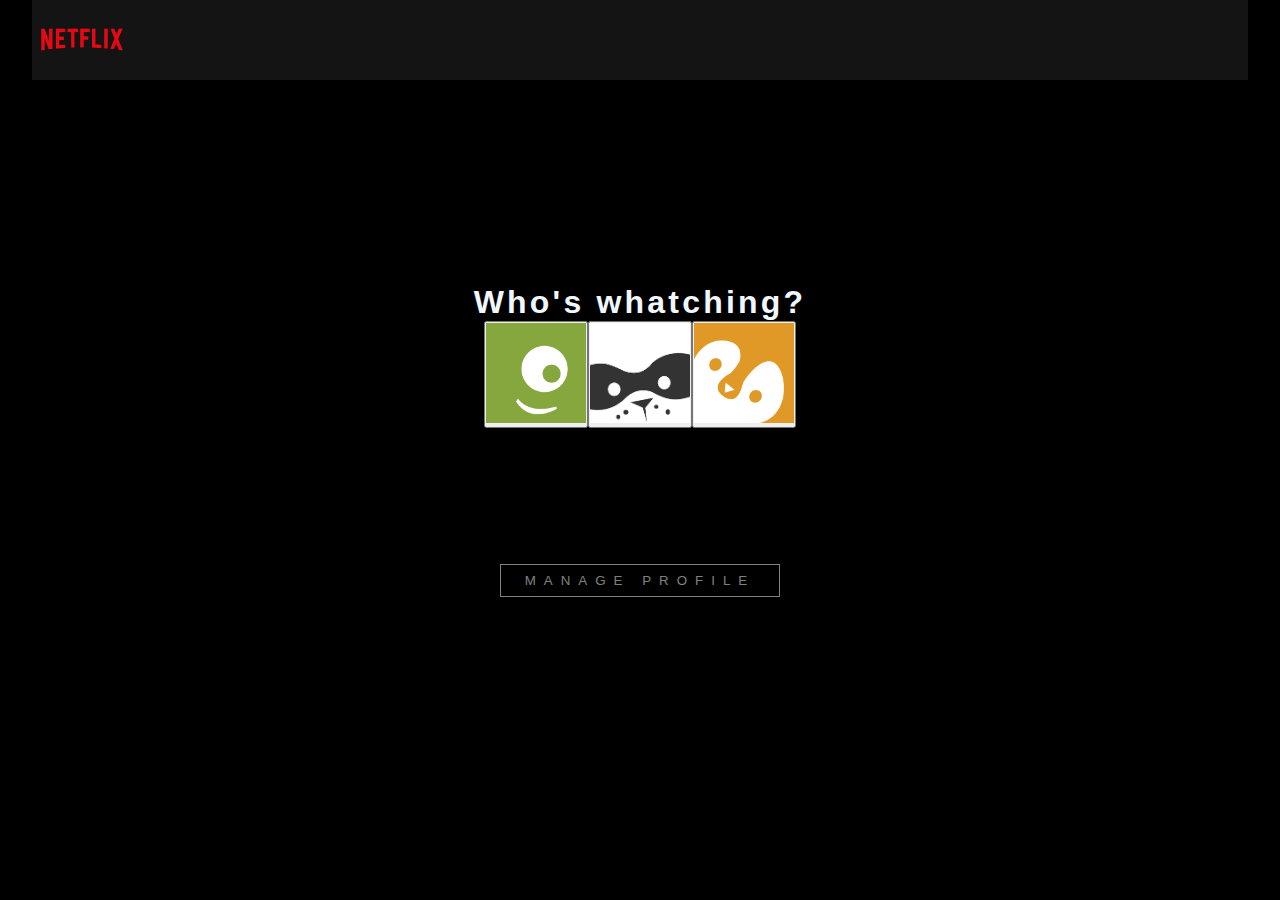
<file: Browser/index.html>
<!DOCTYPE html>
<html lang="en">
<head>
    <meta charset="UTF-8">
    <meta http-equiv="X-UA-Compatible" content="IE=edge">
    <meta name="viewport" content="width=device-width, initial-scale=1.0">
    <title>Netflix_browser</title>
    <link rel="stylesheet" href="styles.css">
</head>
<body>
    <div class="WhoIsWatching">
        <div class="logo-section">
            <a href="#"><img class="logo" src="logo_netflix.png" alt="logo"></a>
        </div>
        <div class="main-div">
            <h1>Who's whatching?</h1>
            <div class="memberDiv">
                <button class"btn"><img src="marciano.png" width="100px" height="100px" alt="Anna" ></button>
                <button class"btn"><img src="panda.png" width="100px" height="100px" alt="Maria"></button>
                <button class"btn"><img src="pinguino.png" width="100px" height="100px" alt="Lupita"></button>
            </div>
            <button class="manageProfile">Manage Profile</button>
        </div>
    </div>
</body>
</html>
</file>
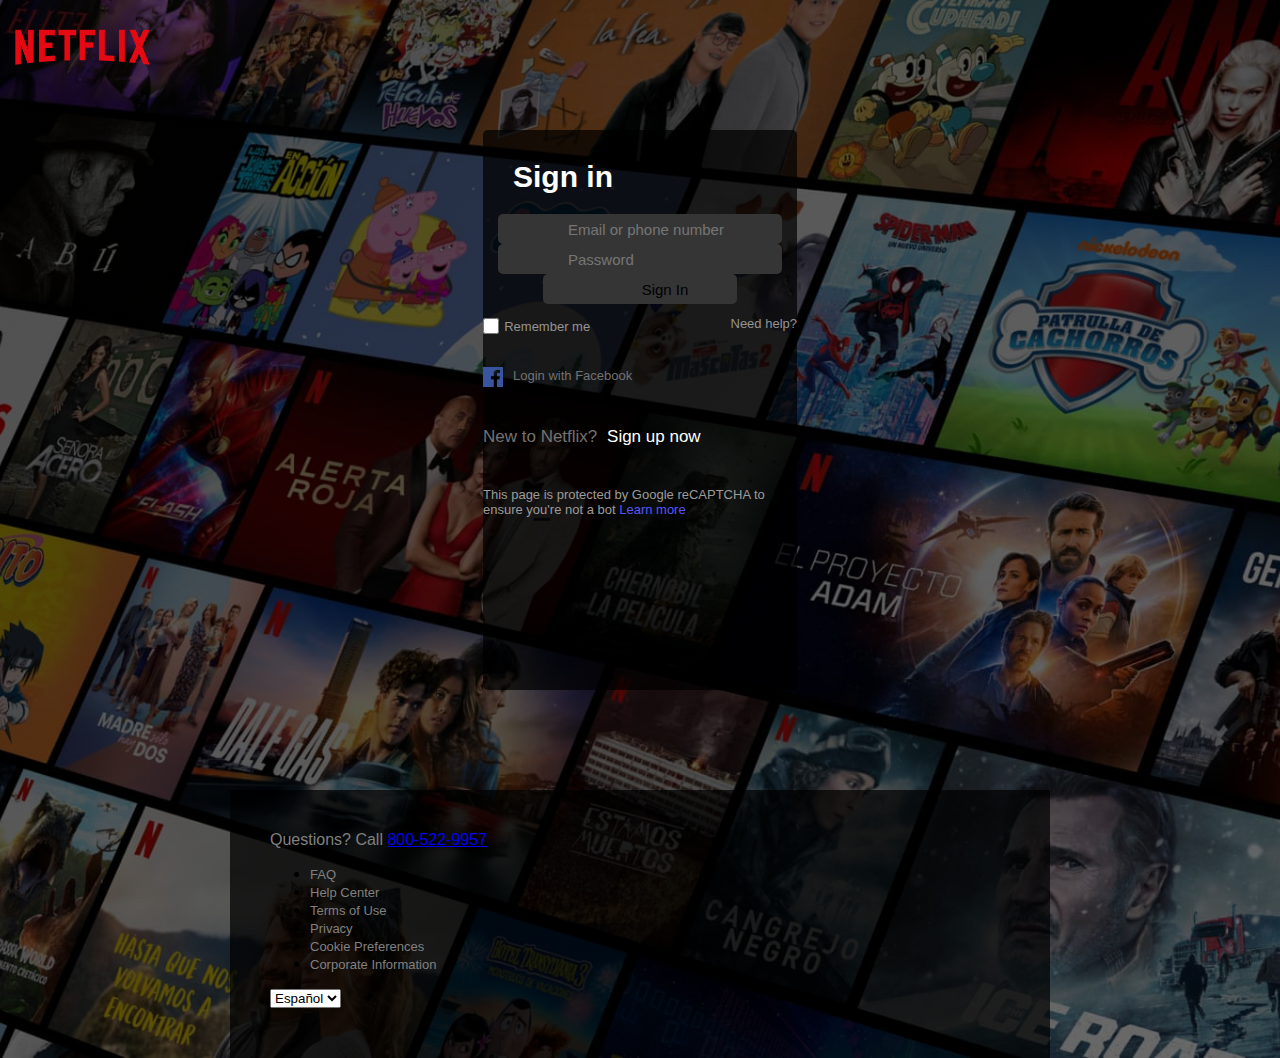
<file: Sign in/index.html>
<!DOCTYPE html>
<html lang="en">
<head>
    <meta charset="UTF-8">
    <meta http-equiv="X-UA-Compatible" content="IE=edge">
    <meta name="viewport" content="width=device-width, initial-scale=1.0">
    <link rel="preconnect" href="https://fonts.googleapis.com">
    <link rel="preconnect" href="https://fonts.gstatic.com" crossorigin>
    <link href="https://fonts.googleapis.com/css2?family=Roboto:wght@100;300;400&display=swap" rel="stylesheet">
    <link rel="stylesheet" href="styles.css">
    <title>Clon_Netflix</title>
</head>
<body>
    <nav class="login-page">
        <header class="header">
            <div class="hero">
                <img src="logo_netflix.png" alt="logo" class="logo" draggable="false">
        </header>
        <main>        
            <div class="signin">
                    <h1>Sign in</h1>
                    <form>
                        <input type="text" name="name" id="name" placeholder="Email or phone number" autocomplete="off">
                        <input type="password" name="password" id="password" placeholder="Password">
                        <input type="submit" value="Sign In">
                    </form>
                    <div class="help">
                        <div class="check">
                            <input type="checkbox" name="remember" id="remember">
                            <label for="remember"> Remember me</label>
                        </div>
                        <div class="need">
                            <a href="#"> Need help?</a>
                        </div>
                    </div>
                    <div class="footer-signin">
                        <a href="#" class="login"> <img src="fb.png" class="facebook" alt="Icon">Login with Facebook</a>
                        <p class="new">New to Netflix? <a href="#">Sign up now</a></p>
                        <p class="protect">This page is protected by Google reCAPTCHA to ensure you're not a bot <a href="#">Learn more</a></p>
                    </div>
                </div>
            </div>
        </main>
        <footer class="footer">
            <div class="footer_info">
                <p>Questions? Call <a href="800-522-9957">800-522-9957</a></p>
                <ul class="footer_links">
                    <li class="footer-links_item"><a href="#">FAQ</a></li>
                    <li class="footer-links_item"><a href="#">Help Center</a></li>
                    <li class="footer-links_item"><a href="#">Terms of Use</a></li>
                    <li class="footer-links_item"><a href="#">Privacy</a></li>
                    <li class="footer-links_item"><a href="#">Cookie Preferences</a></li>
                    <li class="footer-links_item"><a href="#">Corporate Information</a></li>
                </ul>
                <select name="languaje" id="languaje">
                    <option value="es">Español</option>
                    <option value="en">English</option>
                </select>
            </div>
        </footer>
    </nav>
</body>
</html>
</file>
<file: Browser/styles.css>
*{
    margin: 0;
    padding: 0;
    box-sizing: border-box;
}
.WhoIsWatching{
    width: 100vw;
    min-height: 100vh;
    background-color: black ;
}
.logo{
    width: 100px;
    height: auto;
    cursor: pointer;
}
.logo-section{
    width: 95vw;
    margin: auto;
    height: 5rem;
    background-color: rgb(20, 20, 20);
    display: flex;
    justify-content: flex-start;
    align-items: center;
}
.main-div{
    width: 100vw;
    height: 80vh;
    display: flex;
    justify-content: center;
    align-items: center;
    flex-direction: column;
}
.main-div h1{
    font-size: 6.8 rem;
    letter-spacing: 0.2rem;
    font-family: 'Gill Sans', 'Gill Sans MT', Calibri, 'Trebuchet MS', sans-serif;
    color: aliceblue;
}
.memberDiv{
    display: flex;
    justify-content: center;
    align-items: center;
    flex-wrap: wrap;
}
.memberDiv .btn{
    height: 10vw;
    min-height: 8.4rem;
    max-height: 20rem;
    width: 10vw;
    min-width: 8.4rem;
    max-width: 20rem;
    border-radius: 0.4rem;
    border: none;
    outline: none;
    margin-top: 3rem;
    margin-right: 15rem;
    position: relative;
    cursor: pointer;
    background-repeat: no-repeat;
    background-size: cover;
}
.memberDiv .btn:nth-child(1){
    background-image: url("./marciano.png");
}
.memberDiv .btn:nth-child(2){
    background-image: url("./panda.png");
}
.memberDiv .btn:nth-child(2){
    background-image: url("./pinguino.png");
}
.memberDiv .btn:hover{
    box-shadow: inset 0 0 0 5px rgba(255, 255, 255, 0.9);
}
.memberDiv .btn span{
    width: inherit;
    position: absolute;
    bottom: -3.5rem;
    left: 0;
    text-transform: capitalize;
    color: rgb(153, 153, 153);
    font-size: 2rem;
}
.manageProfile{
    border: 1px solid grey ;
    color:grey;
    text-transform: uppercase;
    padding:0.5rem 1.5rem;
    letter-spacing: 0.5rem;
    margin-top: 8.5rem;
    background-color: transparent;
    cursor:pointer;
}
.manageProfile:hover{
    border: 1px solid #fff;
    color: #fff;
}
</file>
<file: Sign in/styles.css>
body{
    margin: 0;
    padding: 0;
    box-sizing: border-box;
    font-family: Arial, Helvetica, sans-serif;
    background-image: linear-gradient(to right bottom, rgba(0,0,0,0.6),rgba(0,0,0,0.445)), url("./fondo_netflix.jpg");
    background-position: top;
    background-repeat: no-repeat;
    background-size: cover;
    display: grid;
    place-content: center;
    color: #000;
}
header{
    width: 820px;
    height: 90px;
}
.login-page{
    min-width: 50%;
    min-height: 50%;
}
.logo{
    width: 165px;
    height: 90px;
    position: absolute;
    top: 0px;
    left: 0px;
    z-index: 100;
}
.signin{
    background-color: #000000b4;
    border-radius: 5px;
    color: #fff;
    margin: 40px auto 100px;
    padding: 70px 60px 150 px;
    width: 314px;
    height: 560px;
}
h1{
    padding-top:  30px;
    padding-left: 30px;
    font-size: 30px;
}
.signin input{
    display: block;
    color: black;
    width: 194px;
    height: 30px;
    border-radius: 5px;
    border: none;
    padding-left: 70px;
    
    margin: auto;
}
input{
    background-color: #353535;
    font-size: 15px;
    outline: none;
    margin-bottom: 100px;
    padding: 0 20px;
    margin: top 100px;
    display: flex;
}
.signin input [type="text"],
.signin input [type="password"]{
    background-color: #353535;
    font-size: 15px;
    outline: none;
    margin-bottom: 200px;
    padding: 0 20px;
}
.signin input [type="text"]::-webkit-input-placeholder,
.signin input [type="password"]::-webkit-input-placeholder{
    color: #949494;
    font-size: 16px;
}
.signin input [type="submit"]{
    background-color: red;
    font-size: 16px;
    margin-top: 40px;
    cursor: pointer;
}
.signin .help{
    color: #949494;
    margin: 0;
    margin-top: 12px;
    padding: 0;
    font-size: 13px;
    display: flex;
    justify-content: space-between;
}
.signin .help .check{
    display: flex;
    align-items: center;
}
.check input{
    width: 20px;
    height: 20px;
}
.check label{
    margin-left: 5px;
    width: 100%;
}
.help .need a{
    text-decoration: none;
    color:#949494;
}
.footer-signin{
    margin-top: 30px;
}
.footer-signin .login{
    text-decoration: none;
    color:#727272;
    font-size: 13px;
}
.login .facebook{
    width: 20px;
    vertical-align: middle;
    margin-right: 10px;
}
.footer-signin .new {
margin-top: 40px;
font-size: 17px;
color: #727272;
font-weight: lighter;
}
.footer-signin .new a {
    color: #fff;
    text-decoration: none;
    margin-left: 5px;
}
.footer-signin .new a:hoover{
    text-decoration: underline;
}
.footer-signin .protect{
    margin-top: 40px;
    font-size: 13px;
    color: #9b9b9b;
}
.footer-signin .protect a{
    text-decoration: none;
    color: #5656ff;
}
.footer{
padding: 25px 40px 50px;
background-color: #000000b4;
margin:auto
}
.footer a:hover{
    text-decoration: underline;
}
.footer-info{
    max-width: 1000px;
    margin: auto;
}
.footer-info p{
    color: rgba(128, 128, 128, .466);
}
.footer-info p a{
    color: inherit;
    text-decoration: none;
}
.footer-links{
    margin: 20px 0;
    display: flex;
    flex-direction: row;
    flex-wrap: wrap;
}
.footer-links_item{
    width: 250px;
    min-width: 200px;
}
.footer-links_item a{
    color: gray;
    font-size: 13px;
    margin-bottom: 10px;
    text-decoration: none;
}
.footer-info select{
    background-color: #000;
    border: 1px solid rgba(128, 128, 128, .466);
    color: gray;
    outline: none;
    padding: 13px;
}
p{
    color: gray;
}
</file>
